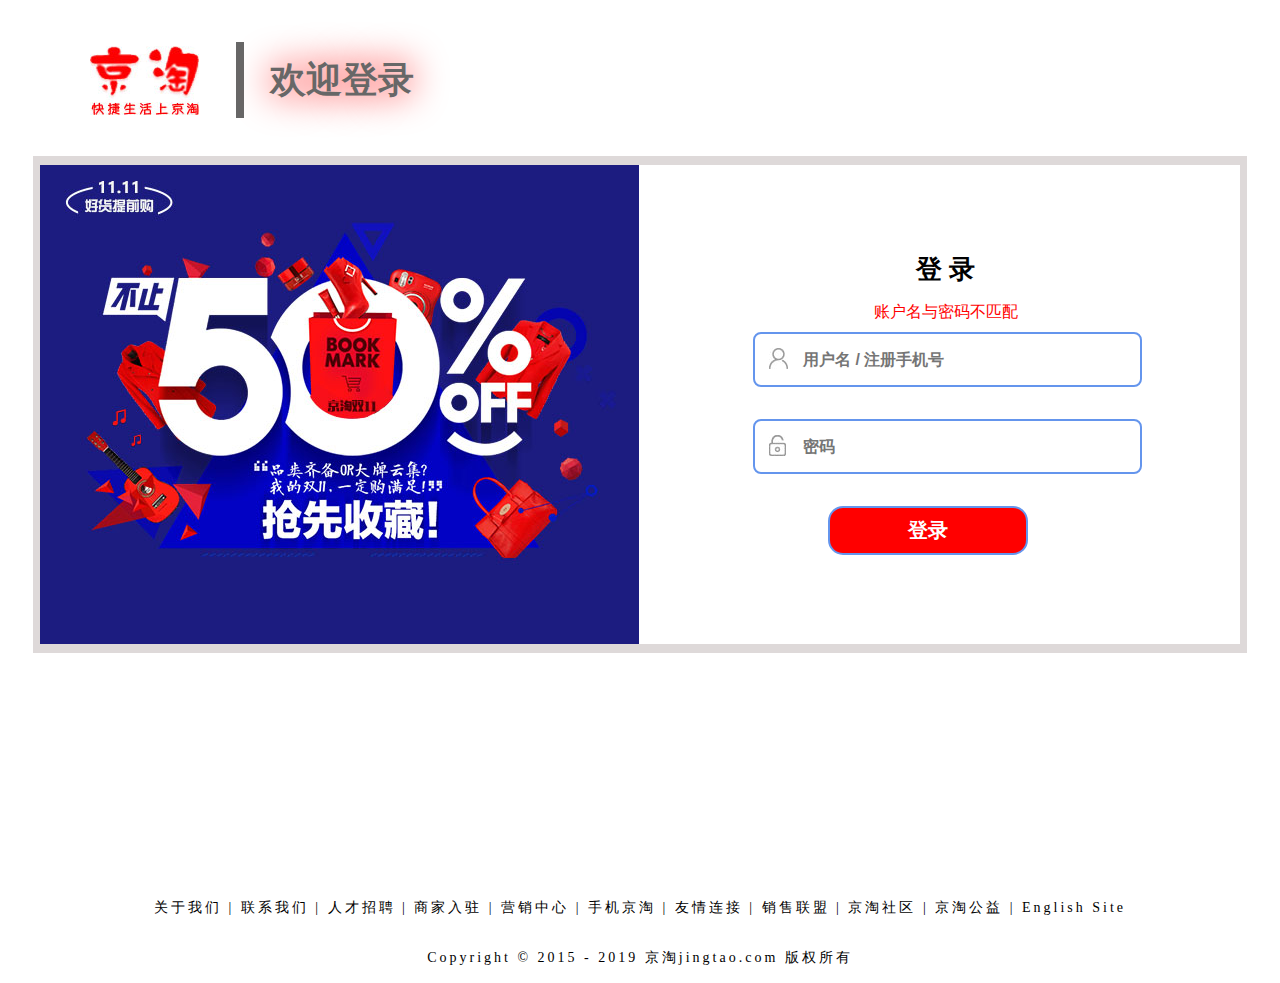
<file: index.html>
<!DOCTYPE html>
<html lang="en">
<head>
    <meta charset="UTF-8">
    <title>淘宝登录</title>
    <link rel="stylesheet" href="css/login1.css">
</head>
<body>
<!--头部-->
<div id="header">
    <img src="images/logo.jpg">
    <span class="line"></span>
    <span class="wel-login">欢迎登录</span>

</div>


<!--主题-->
<div id="middle">
    <img src="images/show.jpg">
    <form action="localhost:8080/news/index.html">
        <h1>登 录</h1>
        <div id="err-mes">
            账户名与密码不匹配
        </div>

        <input name="username" type="text" placeholder="用户名 / 注册手机号"/>
        <br/>
        <input name="ps" type="password" placeholder="密码"/>
        <br/>
        <input name="login" type="submit" value="登录"/>

    </form>
</div>

<!--尾部-->
<div id="footer">
    <p>
        关于我们 |
        联系我们 |
        人才招聘 |
        商家入驻 |
        营销中心 |
        手机京淘 |
        友情连接 |
        销售联盟 |
        京淘社区 |
        京淘公益 |
        English Site<br>
        Copyright © 2015 - 2019 京淘jingtao.com 版权所有
    </p>
</div>

</body>
</html>
</file>
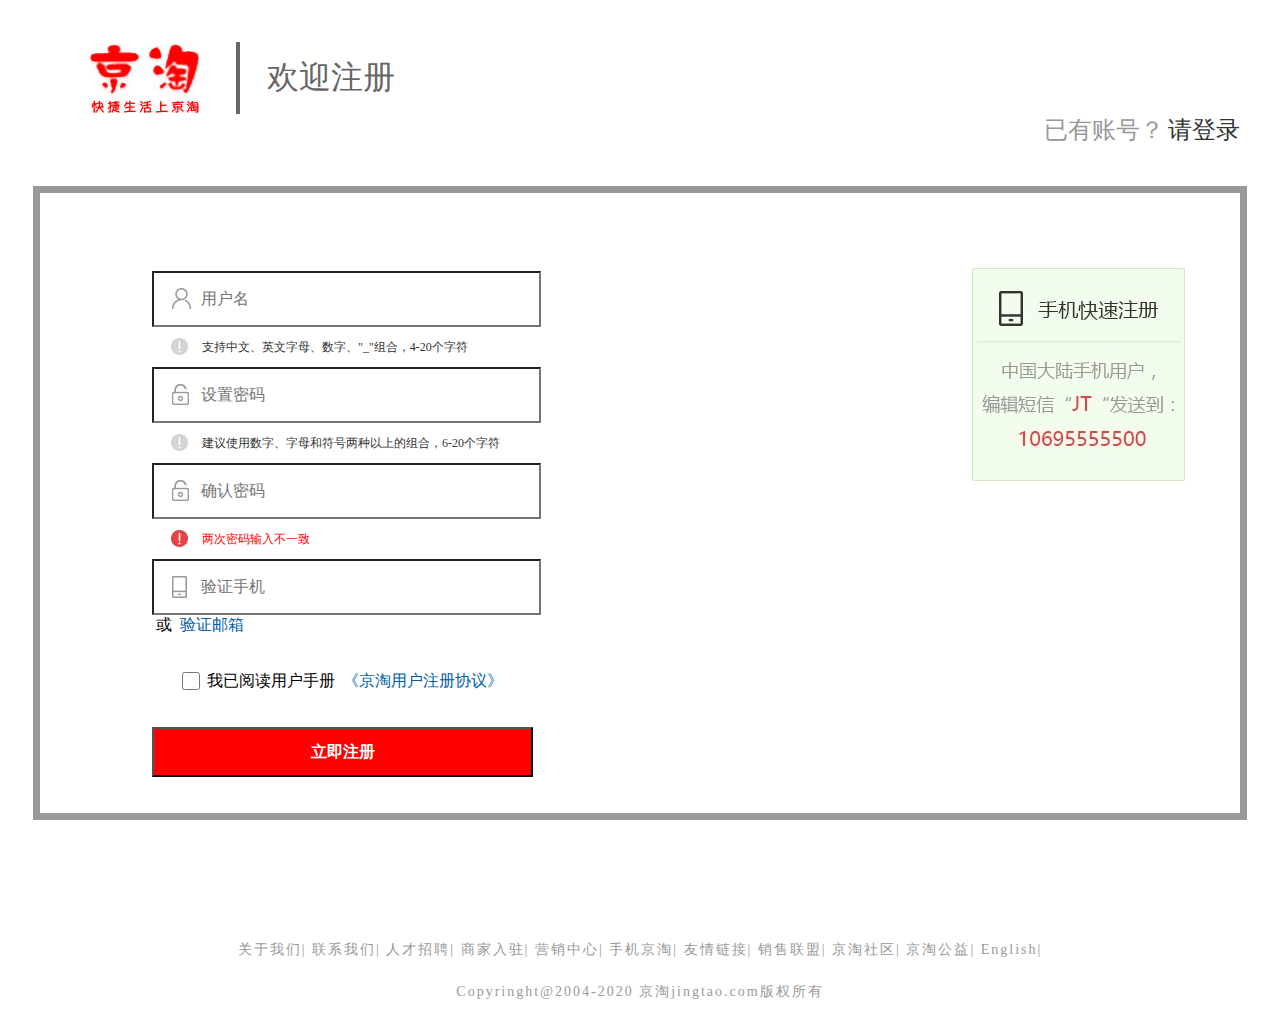
<file: register.html>
<!DOCTYPE html>
<html lang="en">
<head>
    <meta charset="UTF-8">
    <title>注册新用户</title>
    <!--stylesheet样式表-->
    <!--引入css样式-->
    <link rel="stylesheet" href="./css/register.css">
    <!--引入js脚本语言-->
    <link rel="script" href="js/register.js">
    <script>
        function check() {
            var pd1 = document.getElementById("user_pd1").value;
            var pd2 = document.getElementById("user_pd2").value;
            if (pd1 != pd2) {
                alert("两次密码不一致");
                return false;
            }
            return true;
        }
    </script>
</head>
<body>
<div id="header">
    <div id="line1">
        <img src="./images/logo_jt.jpg">
        <span class="bank"> </span>
        <span class="wel-login">欢迎注册</span>
    </div>

    <div id="line2">
        <span class="pl-login">已有账号？</span>
        <a href="index.html"> 请登录</a>
    </div>
</div>

<div id="main">
    <!--action提交表单到服务器-->
    <form action="#" class="table">
        <table>
            <tr><!--用户名-->
                <td><input id=1 type="text" name="username" placeholder="用户名" autocomplete="off"/></td>
            </tr>
            <tr><!--提示消息1-->
                <td class="ms1">
                    支持中文、英文字母、数字、"_"组合，4-20个字符
                </td>
            </tr>
            <tr><!--密码-->
                <td><input id="user_pd1" type="password" name="pd1" placeholder="设置密码"/></td>
            </tr>
            <tr><!--提示消息2-->
                <td class="ms2">
                    建议使用数字、字母和符号两种以上的组合，6-20个字符
                </td>
            </tr>
            <tr><!--确认密码-->
                <td><input id="user_pd2" type="password" name="pd2" placeholder="确认密码" inputmode="check()"/></td>
            </tr>
            <tr><!--提示消息3-->
                <td class="ms3">
                    两次密码输入不一致
                </td>
            </tr>
            <tr><!--验证手机-->
                <td class="rc"><input type="" name="iphone" placeholder="验证手机" autocomplete="off"/>
                    &nbsp;<span>或</span>&nbsp;
                    <a href="#">验证邮箱</a>
                </td>
            </tr>
            <tr><!--用户手册-->
                <td class="protocal">
                    <span class="u1"> <input name="isAgree" type="checkbox" value="yes"/></span>
                    <span class="u2">我已阅读用户手册</span>&nbsp;
                    <a href="#">《京淘用户注册协议》</a>
                </td>
            </tr>
            <tr>
                <td><input type="submit" name="register" value="立即注册"></td>
            </tr>
        </table>
    </form>
    <img src="images/msg.jpg"/>

</div>
<div id="footer">
    <p>
        关于我们|
        联系我们|
        人才招聘|
        商家入驻|
        营销中心|
        手机京淘|
        友情链接|
        销售联盟|
        京淘社区|
        京淘公益|
        English|
        <br/>
        Copyringht@2004-2020 京淘jingtao.com版权所有

    </p>
</div>
</body>
</html>
</file>
<file: css/login1.css>
body {
    font-family: "微软雅黑";
}

#header { /*头部居中*/
    width: 1200px;
    height: 72px;
    margin: 42px auto 0;
}

#header img {
    margin-left: 50px;
    margin-right: 33px;
    vertical-align: middle;
    /*设置所有行元素中线对齐*/

}

#header span.line {
    /* display行内块元素设置宽高 */
    display: inline-block;
    height: 68px;
    border: 4px solid #676767;
    margin-right: 22px;
    vertical-align: middle;
}

#header span.wel-login {
    font-size: 36px;
    color: #676767;
    font-weight: bolder;
    text-shadow: 0px 0px 37px #ff0000;
    vertical-align: middle;

}

#middle {
    /*设置体部的宽度，高度*/
    width: 1200px;
    height: 479px;

    /*设置外边距-上右下左*/
    margin: 42px auto 0px auto;
    border: 6px solid #ded9d9;
    border-width: 9px 7px;
}

#middle form {
    /**/
    display: inline-block;
    width: 385px;
    margin-left: 110px;
    /* 让当前元素与行内最高元素顶部对齐 */
    vertical-align: top;
}

#middle form h1 {
    font-size: 26px;
    font-weight: bold;
    text-align: center;
    margin: 87px 0 15px;

}

#middle #err-mes {
    font-size: 16px;
    color: red;
    text-align: center;
    margin-bottom: 9px;
}

#middle input {
    width: 381px;
    height: 49px;
    border: 2px solid cornflowerblue;
    color: #999999;
    font-size: 16px;
    font-weight: bold;
    text-indent: 46px;
    margin-bottom: 32px;
    border-radius: 8px;
}

#middle form input[name='username'] {
    background-image: url('../images/u_ico.jpg');
    background-repeat: no-repeat;
    background-position: 14px 14px;
}

#middle form input[name='ps'] {
    background-image: url('../images/p_ico.jpg');
    background-repeat: no-repeat;
    background-position: 14px 14px;
}

#middle form input[name='login'] {
    width: 200px;
    background-color: #ff0000;
    font-size: 20px;
    color: #ffffff;
    text-indent: 0px;
    border-radius: 15px;
    margin-left: 75px;


}


#footer {
    width: 1200px;
    height: 50px;
    margin: 144px auto 10px;

}

#footer p {
    margin-top: 230px;
    font-size: 14px;
    text-align: center;
    letter-spacing: 3px;
    line-height: 50px;
}
</file>
<file: css/register.css>
@charset "utf-8";
body {
    font-family: 微软雅黑;
}

#header {
    width: 1200px;
    height: 114px;
    /*左右外边距自适应auto*/
    margin: 42px auto 0;
}

#line1 { /*头部第一行*/
    height: 72px;
}

#line1 img {
    margin-left: 50px;
    margin-right: 33px;
    vertical-align: middle;
}

#line1 .bank { /*span是行元素不能设置宽高，display将span设置为行内块元素*/
    display: inline-block;
    border: 2px solid #676767;
    height: 68px;
    margin-right: 23px;
    vertical-align: middle;
}

#line1 .wel-login {
    font-size: 32px;
    color: #676767;
    vertical-align: middle;
}

#line2 {
    height: 42px;
    text-align: right;

}

#line2 span {
    font-size: 24px;
    color: #999999;
}

#line2 a {
    font-size: 24px;
    color: #333333;
    /*设置文本没有下划线*/
    text-decoration: none;
}

#main {
    width: 1200px;
    height: 545px;
    /*padding内边距*/
    padding-top: 75px;
    margin: 30px auto 0;
    border: 7px solid #999999;
}

#main .table {
    display: inline-block;
    width: 819px;
    height: 545px;
    margin-left: 109px;
    vertical-align: middle;
}

#main input {
    width: 381px;
    height: 50px;
    font-size: 16px;
    color: #999999;
    text-indent: 45px;
}

#main form table input[name='username'] {
    background: url("../images/u_ico.jpg") no-repeat 18px 15px;
    /* no-repeat背景图片不重复 */
}

/*设置用户名下方提示样式*/
#main .ms1 {
    width: 385px;
    height: 32px;
    background: url("../images/alert_1.jpg") no-repeat 20px 8px;
    font-size: 12px;
    color: #333333;
    text-indent: 50px;
}

#main .ms1-no {
    width: 385px;
    height: 32px;
    display: none;
}

#main .ms2 {
    width: 385px;
    height: 32px;
    background: url("../images/alert_1.jpg") no-repeat 20px 8px;
    font-size: 12px;
    color: #333333;
    text-indent: 50px;
}

#main .ms3 {
    width: 385px;
    height: 32px;
    background: url("../images/alert_2.jpg") no-repeat 20px 8px;
    font-size: 12px;
    color: red;
    text-indent: 50px;
}

#main input[name='pd1'] {
    background: url("../images/p_ico.jpg") no-repeat 18px 15px;
}

#main input[name='pd2'] {
    background: url("../images/p_ico.jpg") no-repeat 18px 15px;
}

#main input[name='iphone'] {
    background: url("../images/phone_ico.jpg") no-repeat 18px 15px;
}

#main form table .rc span {
    font-size: 16px;
}

#main form table .rc a {
    font-size: 16px;
    color: #005ea7;
    text-decoration: none;
}

#main .protocal {
    height: 83px;
    font-size: 16px;
    text-indent: 0px;

}

#main .protocal span {
    vertical-align: middle;
}

#main .protocal input[name="isAgree"] {
    width: 18px;
    height: 18px;
    margin-left: 30px;
}

#main .protocal a {
    color: #005ea7;
    text-decoration: none;
    vertical-align: middle;
}

#main input[name="register"] {
    background: red;
    width: 381px;
    font-size: 16px;
    color: white;
    font-weight: bolder;
    /*覆盖首行缩进*/
    text-indent: 0px;
}

#main img {
    vertical-align: top;
}

#footer {
    width: 1200px;
    margin: 109px auto 0;

}

#footer p {
    font-size: 14px;
    color: #999999;
    letter-spacing: 2px;
    line-height: 42px;
    text-align: center;
}
</file>
